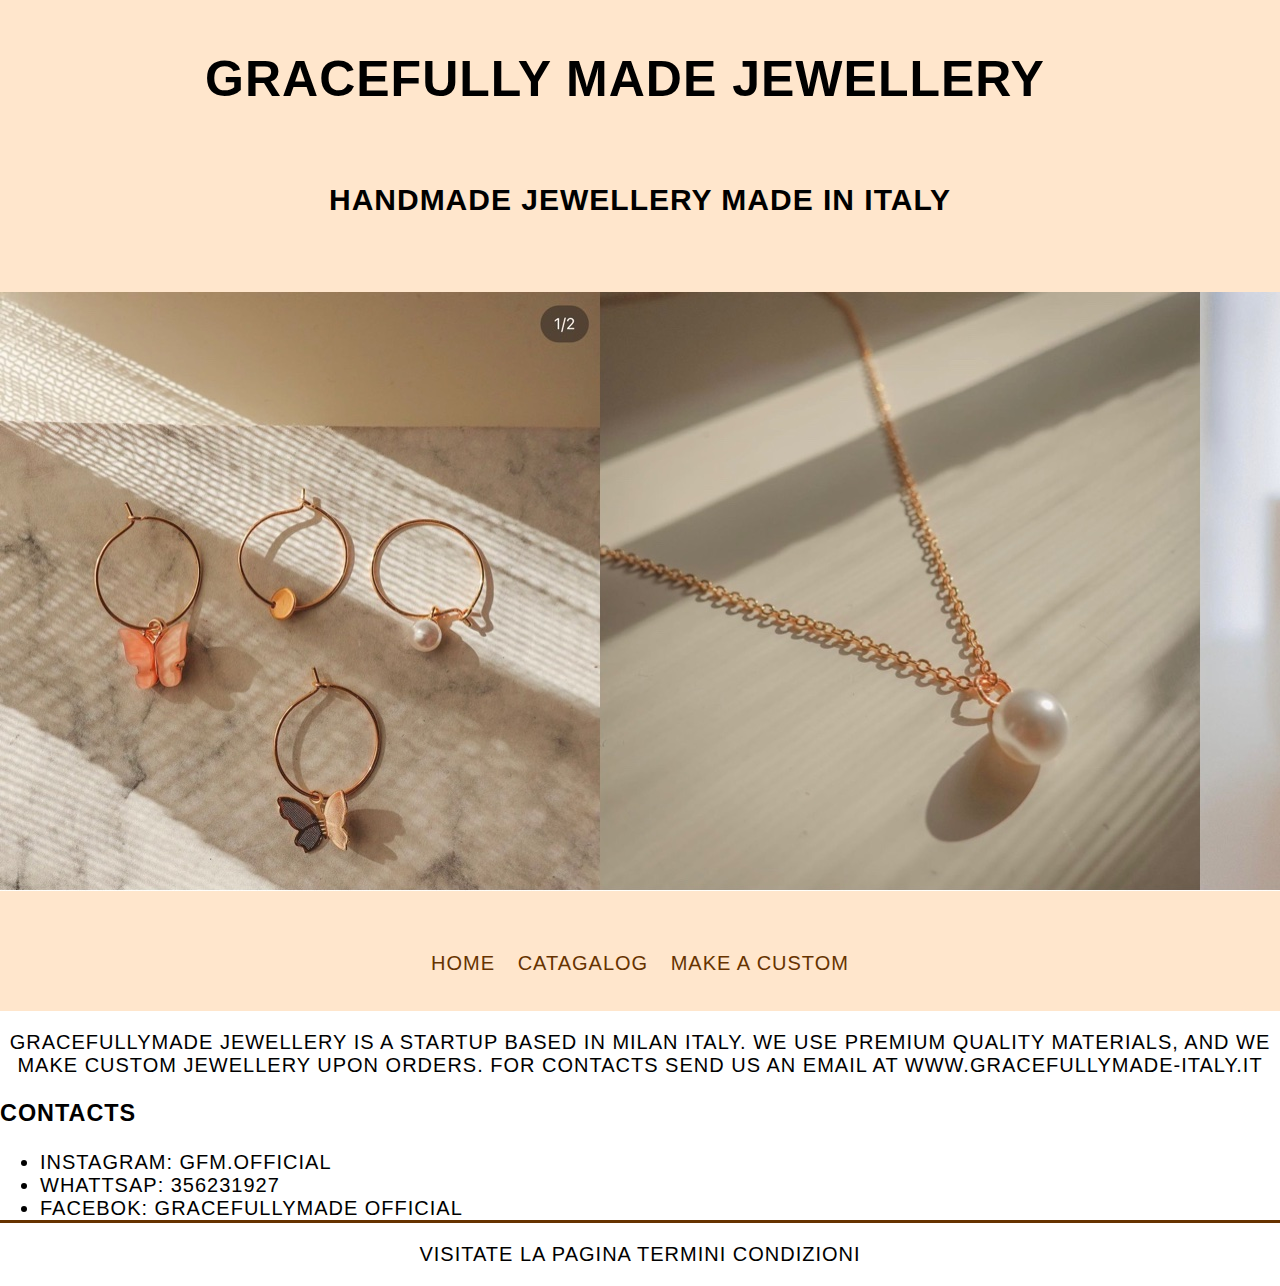
<file: index.html>
<!DOCTYPE html>  
<html>
	<head>
		<meta charset="UTF-8">
		<title>GRACEFULLY MADE</title>
		<link rel="stylesheet" type="text/css" href="style/main.css">

		

		<body>
		<div id="header">
			<a href="index.html" id="head">
			<h1>GRACEFULLY MADE JEWELLERY</h1>
			</a>
			<h2>Handmade jewellery made in Italy</h2>
			<img src ="immagini/collane.jpg">
			<ul id="nav">
	    		<li><a href="index.html">home</a></li>
	    		<li><a href="catalog.html">catagalog</a></li>
	    		<li><a href="custom.html">make a custom</a></li>
	    </div>

	
	 	<div id="content">
	    <p>Gracefullymade jewellery is a startup based in milan italy. we use premium quality materials, and we make custom jewellery upon orders. for contacts send us an email at www.gracefullymade-italy.it<P>
	    </div> 

	    	<div id="informations">
	    		<h3>CONTACTS</h3>
	    		<ul>
	    			<li>instagram: GFM.OFFICIAL</li>
	    			<li>whattsap: 356231927</li>
	    			<li>facebok: gracefullymade official</li>
	    		</ul>

	    			<P>visitate la pagina <a href="term.html ">termini condizioni</a> </P>
	    	</div>




			
		</body>
	
	</head>
</html>
</file>
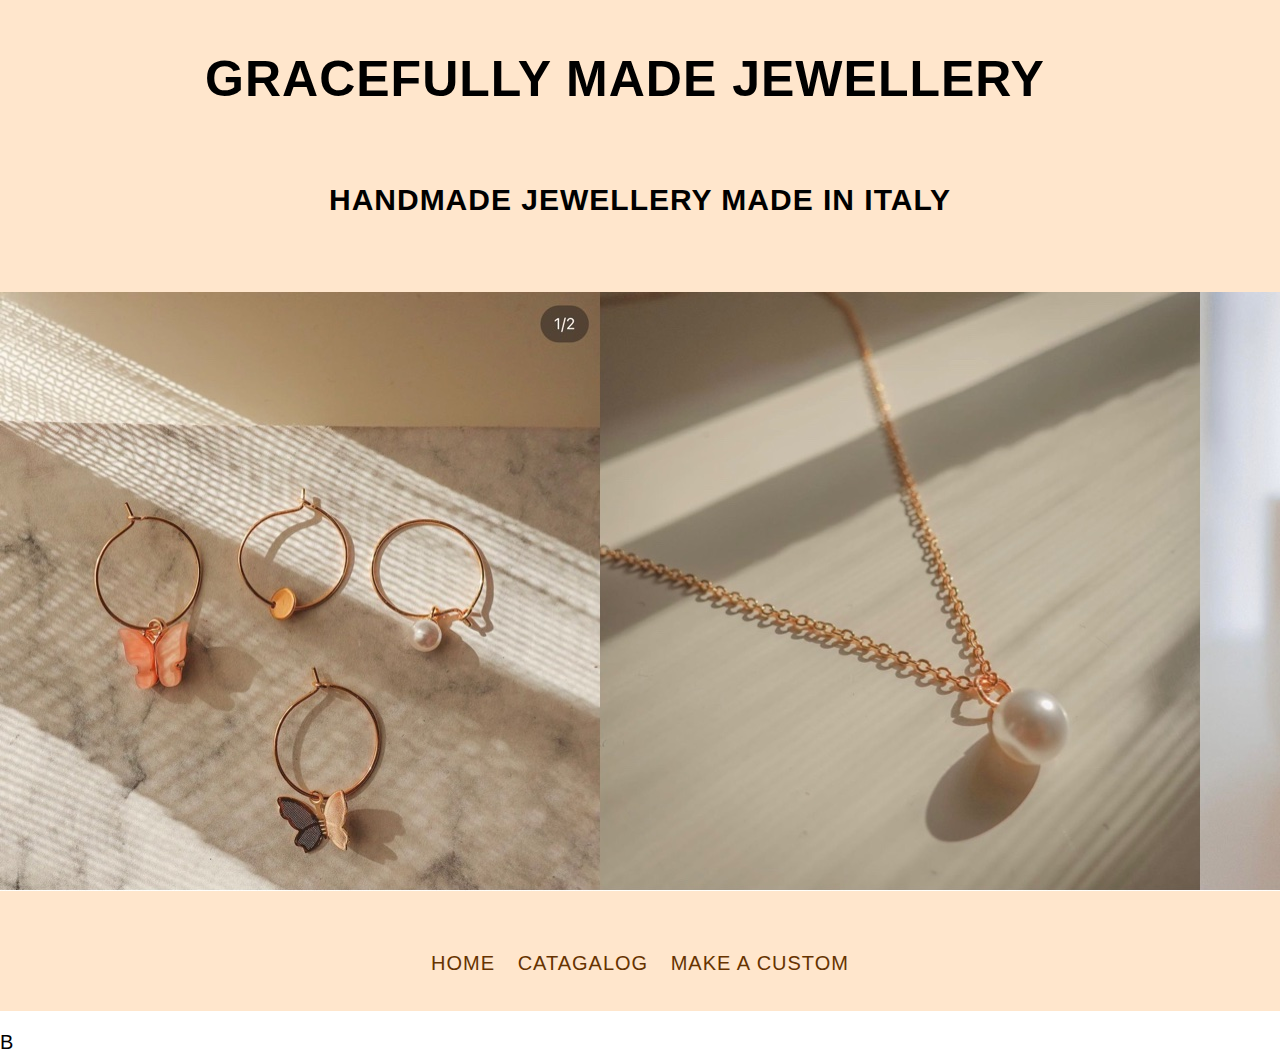
<file: catalog.html>
<!DOCTYPE html>
<html>
	<head>
		<meta charset="UTF-8">
		<title>CATALOG GRACEFULLY MADE</title>
		<link rel="stylesheet" type="text/css" href="style/main.css">



		<body>
		<div id="header">
			<a href="index.html" id="head">
			<h1>GRACEFULLY MADE JEWELLERY</h1>
			</a>
			<h2>Handmade jewellery made in Italy</h2>
			<img src="immagini/collane.jpg">
			<ul id="nav">
	    		<li><a href="index.html">home</a></li>
	    		<li><a href="catalog.html">catagalog</a></li>
	    		<li><a href="custom.html">make a custom</a></li>
	    </div>


b
			
		</body>
	
	</head>
</html>
</file>
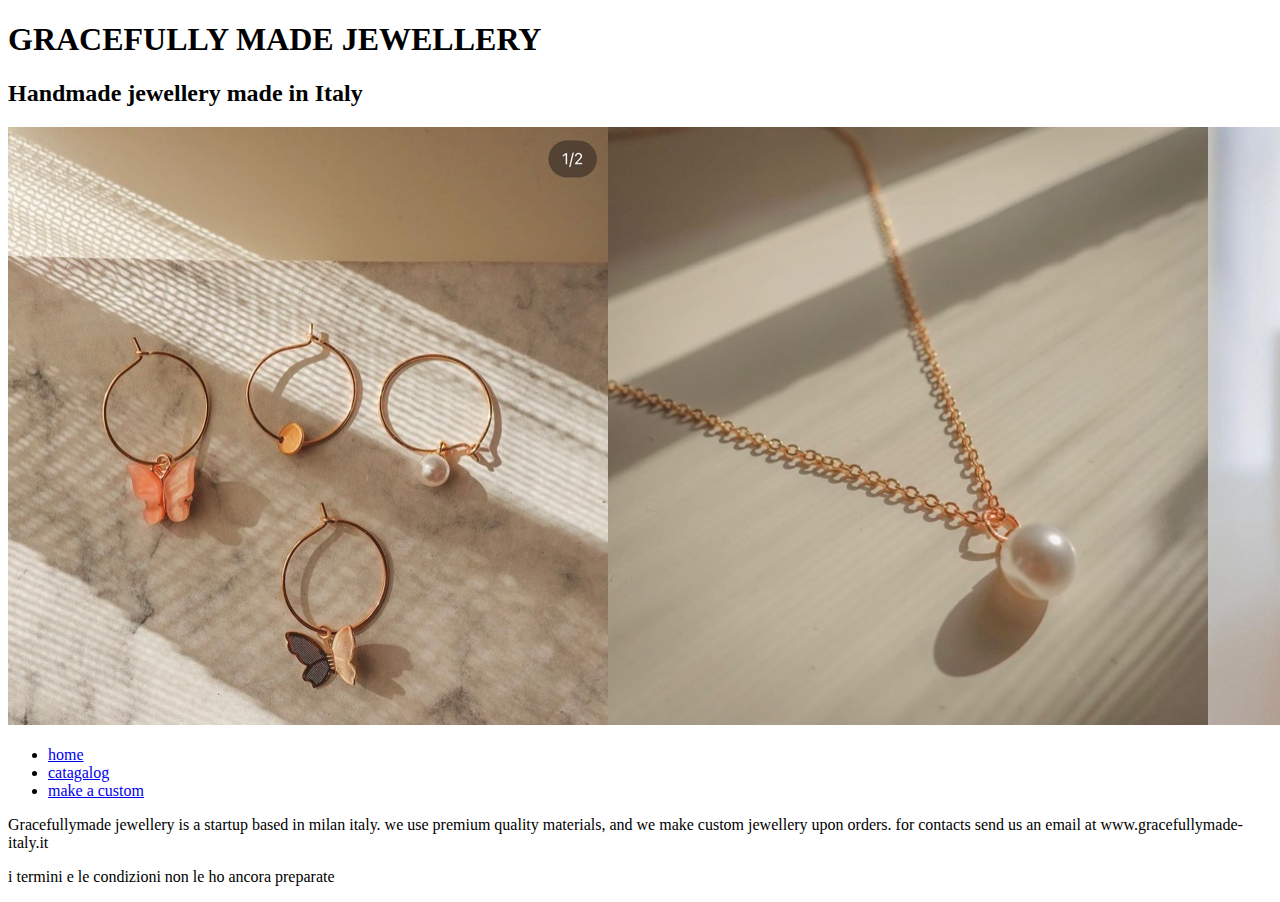
<file: term.html>
<!DOCTYPE html>
<html>
	<head>
		<meta charset="UTF-8">
		<title>GRACEFULLY MADE</title>
		
		<body>
		<div>
			<h1>GRACEFULLY MADE JEWELLERY</h1>
			<h2>Handmade jewellery made in Italy</h2> 
			<img src="immagini/collane.jpg" alt="foto collane">
	    </div>
	    <div>
	    	<ul>
	    		<li><a href="gracefullymade.html">home</a></li>
	    		<li><a href="catalog.html">catagalog</a></li>
	    		<li><a href="custom.html">make a custom</a></li>
	    </div>
	    <p>Gracefullymade jewellery is a startup based in milan italy. we use premium quality materials, and we make custom jewellery upon orders. for contacts send us an email at www.gracefullymade-italy.it<P>
	    	<div>
	    		<p>i termini e le condizioni non le ho ancora preparate</p>
	    	</div>




			
		</body>
	
	</head>
</html>
</file>
<file: style/main.css>
/************** GENERAL ***************/

body {
	font-family: Corbel, arial, san-serif;
	margin: 0;
	font-size: 20px;
	letter-spacing: 1px;
	text-transform: uppercase;

}

a {
	color: #000000;
	text-decoration: none;
}
li {
	
}
/********* header ***********/

#header {
background-color: #ffe6cc;
}


	h1 {
		font-size: 50px;
		padding: 50px 40px 5px 10px;
		margin: 0 0 40px 0;
		text-align: center;
		color: black;
		}
	h2 {
		text-align: center;
		padding: 30px 30px 50px 30px; 

		}

		#nav {
			padding: 30px;
			text-align: center;
			background-color: #ffe6cc;
			list-style-type: none

		}
		#nav li {
			display: inline-block;
			padding: 6px 8px 6px 8px;
		}

		#nav li a {
			color: #663300;
		}
		#nav li:hover {
			background-color: #cc6600;

		}

		 


/********* content **********/

#content {
	text-align: center ;
}

#informations p {
	text-align: center;
}
#informations ul {
	border-bottom: #663300 solid 3px;

}
</file>
